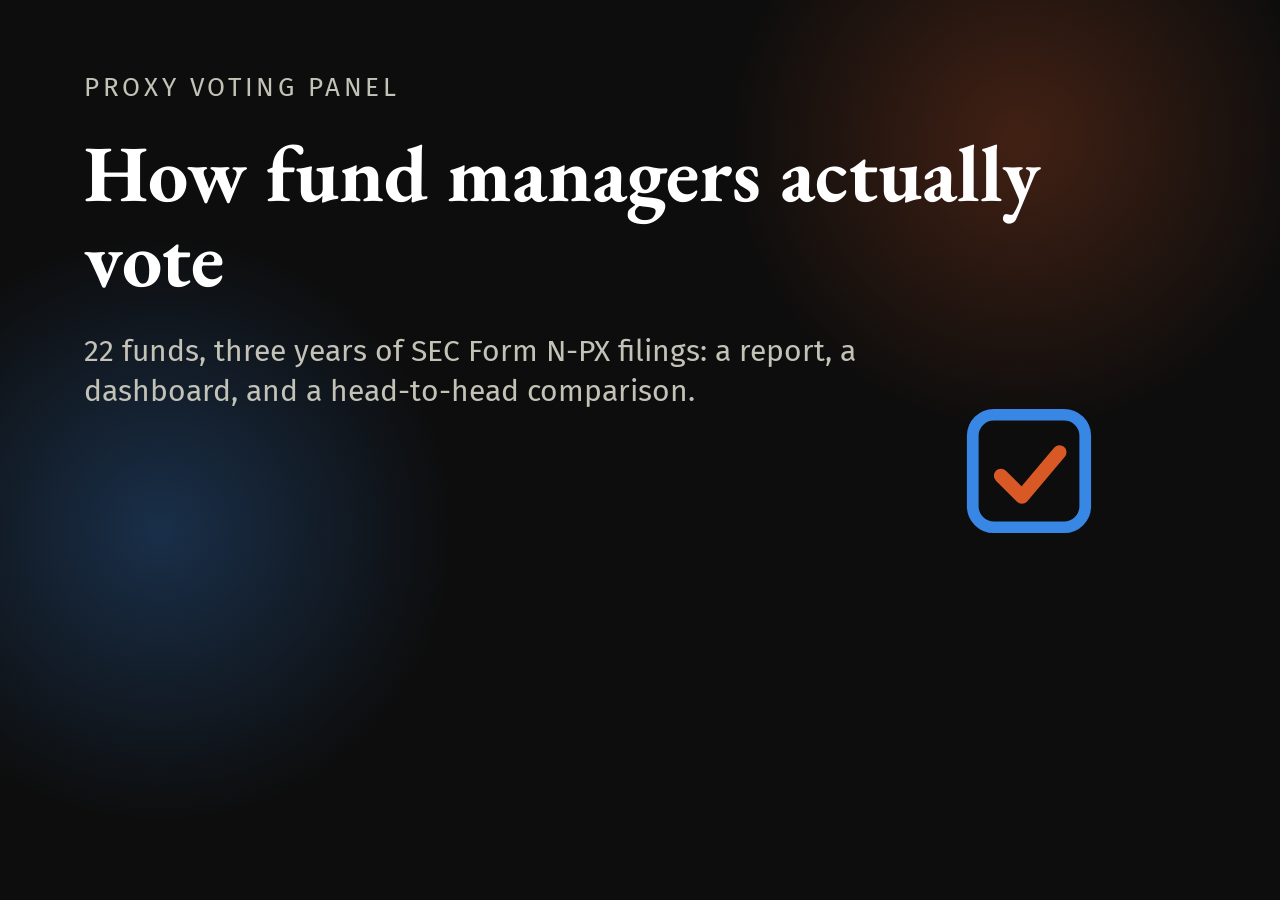
<file: assets/og-image.html>
<!doctype html>
<!-- Source for assets/og-image.png (the link-preview card). Open at 1200x630 and screenshot to regenerate. -->
<html lang="en">
<head>
<meta charset="utf-8">
<title>Proxy Voting Panel &mdash; preview card</title>
<link rel="stylesheet" href="https://fonts.googleapis.com/css2?family=EB+Garamond:wght@600;700&family=Fira+Sans:wght@400;500&display=swap">
<style>
  html, body { margin: 0; }
  body { width: 1200px; height: 630px; box-sizing: border-box; padding: 72px 84px; background: #0d0d0d; color: #fff; font-family: "Fira Sans", sans-serif; position: relative; overflow: hidden; }
  body::before { content: ""; position: absolute; right: -140px; top: -180px; width: 640px; height: 640px; background: radial-gradient(circle, rgba(217,89,38,.26), transparent 65%); }
  body::after { content: ""; position: absolute; left: -160px; bottom: -220px; width: 640px; height: 640px; background: radial-gradient(circle, rgba(57,135,229,.28), transparent 65%); }
  .kicker { position: relative; z-index: 1; font-size: 26px; letter-spacing: .14em; text-transform: uppercase; color: #c3c2b7; }
  h1 { position: relative; z-index: 1; font-family: "EB Garamond", Garamond, serif; font-weight: 700; font-size: 80px; line-height: 1.06; margin: 28px 0 0; max-width: 980px; }
  .sub { position: relative; z-index: 1; margin-top: 30px; font-size: 30px; color: #c3c2b7; max-width: 820px; line-height: 1.35; }
  .box { position: absolute; z-index: 1; right: 96px; bottom: 84px; width: 150px; height: 150px; }
</style>
</head>
<body>
  <div class="kicker">Proxy Voting Panel</div>
  <h1>How fund managers actually vote</h1>
  <div class="sub">22 funds, three years of SEC Form N-PX filings: a report, a dashboard, and a head-to-head comparison.</div>
  <svg class="box" viewBox="0 0 64 64"><rect x="8" y="8" width="48" height="48" rx="9" fill="none" stroke="#3987e5" stroke-width="5"/><path d="M20 34l9 9 16-19" fill="none" stroke="#d95926" stroke-width="6" stroke-linecap="round" stroke-linejoin="round"/></svg>
</body>
</html>
</file>
